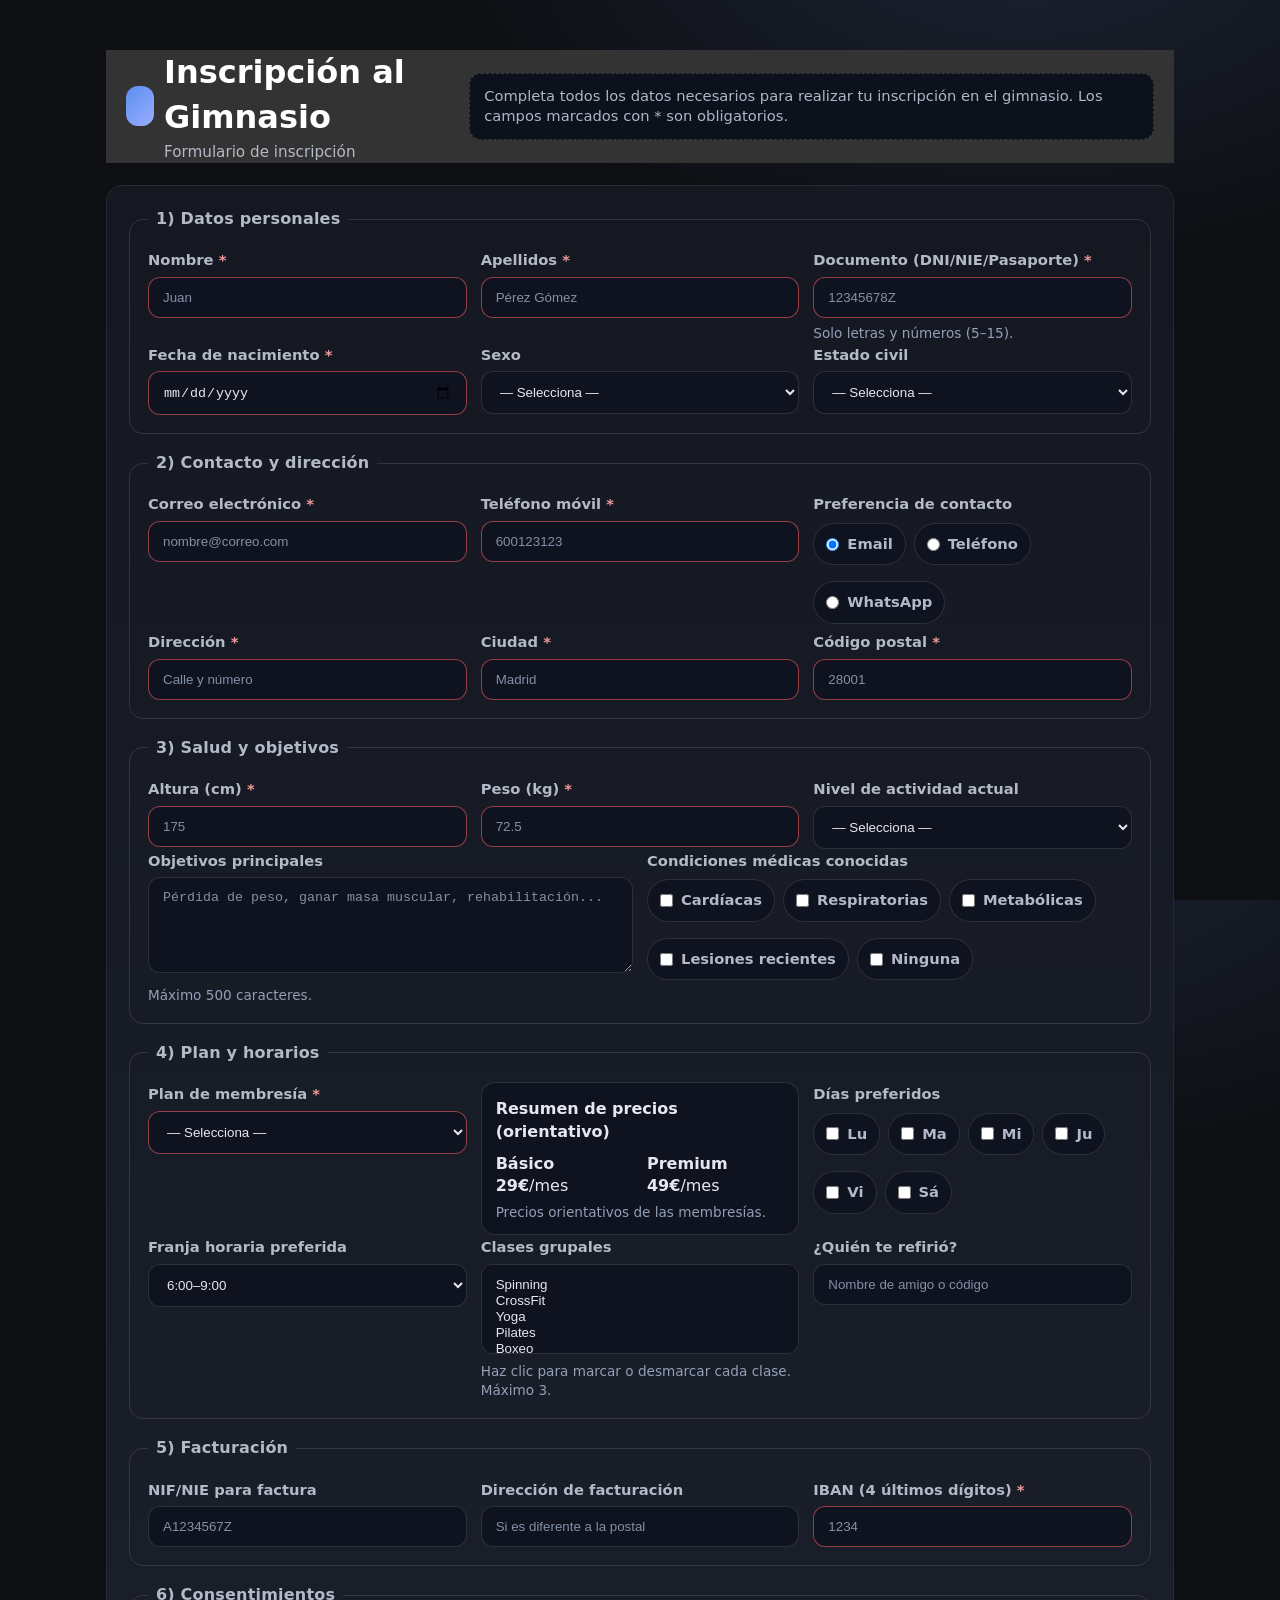
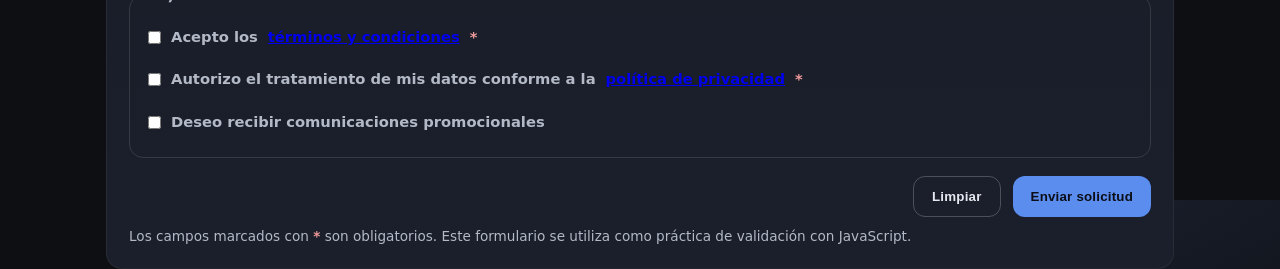
<file: index.html>
<!doctype html>
<html lang="es">
<head>
    <meta charset="utf-8">
    <meta name="viewport" content="width=device-width, initial-scale=1">

    <title>Inscripción Gimnasio — Formulario HTML + CSS</title>

    <!-- Conectamos el archivo CSS -->
    <link rel="stylesheet" href="styles.css">

    <meta name="description" content="Formulario de inscripción a un gimnasio con validaciones en JavaScript.">
</head>

<body>
    <div class="wrap">

        <header>
            <div class="brand">
                <div class="logo" aria-hidden="true"></div>

                <div>
                    <h1>Inscripción al Gimnasio</h1>
                    <p class="sub">Formulario de inscripción</p>
                </div>
            </div>

            <p class="note">
                Completa todos los datos necesarios para realizar tu inscripción en el gimnasio.
                Los campos marcados con * son obligatorios.
            </p>
        </header>

        <form id="form-inscripcion" action="#" method="post" novalidate>

            <!-- 1. DATOS PERSONALES -->
            <fieldset>
                <legend>1) Datos personales</legend>

                <div class="grid cols-3">
                    <div class="control">
                        <label for="nombre">Nombre <span class="req" aria-hidden="true">*</span></label>
                        <input id="nombre" name="nombre" type="text" autocomplete="given-name" placeholder="Juan" required minlength="3" maxlength="40">
                    </div>

                    <div class="control">
                        <label for="apellidos">Apellidos <span class="req" aria-hidden="true">*</span></label>
                        <input id="apellidos" name="apellidos" type="text" autocomplete="family-name" placeholder="Pérez Gómez" required minlength="3" maxlength="80">
                    </div>

                    <div class="control">
                        <label for="dni">Documento (DNI/NIE/Pasaporte) <span class="req" aria-hidden="true">*</span></label>
                        <input id="dni" name="dni" type="text" placeholder="12345678Z" required pattern="^[A-Za-z0-9]{5,15}$" title="Entre 5 y 15 caracteres alfanuméricos">
                        <div class="hint">Solo letras y números (5–15).</div>
                    </div>
                </div>

                <div class="grid cols-3">
                    <div class="control">
                        <label for="fecha-nac">Fecha de nacimiento <span class="req" aria-hidden="true">*</span></label>
                        <input id="fecha-nac" name="fecha_nacimiento" type="date" required>
                    </div>

                    <div class="control">
                        <label for="sexo">Sexo</label>
                        <select id="sexo" name="sexo">
                            <option value="" selected>— Selecciona —</option>
                            <option value="f">Femenino</option>
                            <option value="m">Masculino</option>
                            <option value="x">Prefiero no decirlo</option>
                        </select>
                    </div>

                    <div class="control">
                        <label for="estado-civil">Estado civil</label>
                        <select id="estado-civil" name="estado_civil">
                            <option value="" selected>— Selecciona —</option>
                            <option value="Soltero/a">Soltero/a</option>
                            <option value="Casado/a">Casado/a</option>
                            <option value="Pareja de hecho">Pareja de hecho</option>
                            <option value="Divorciado/a">Divorciado/a</option>
                            <option value="Viudo/a">Viudo/a</option>
                        </select>
                    </div>
                </div>
            </fieldset>

            <!-- 2. CONTACTO Y DIRECCIÓN -->
            <fieldset>
                <legend>2) Contacto y dirección</legend>

                <div class="grid cols-3">
                    <div class="control">
                        <label for="email">Correo electrónico <span class="req" aria-hidden="true">*</span></label>
                        <input id="email" name="email" type="email" autocomplete="email" placeholder="nombre@correo.com" required>
                    </div>

                    <div class="control">
                        <label for="telefono">Teléfono móvil <span class="req" aria-hidden="true">*</span></label>
                        <input id="telefono" name="telefono" type="tel" autocomplete="tel" placeholder="600123123" required inputmode="numeric" minlength="9" maxlength="9" pattern="^[67][0-9]{8}$" title="Introduce un móvil español de 9 cifras que empiece por 6 o 7">
                    </div>

                    <div class="control">
                        <label>Preferencia de contacto</label>

                        <div class="chips">
                            <label class="chip"><input type="radio" name="contacto_pref" value="email" checked> Email</label>
                            <label class="chip"><input type="radio" name="contacto_pref" value="tel"> Teléfono</label>
                            <label class="chip"><input type="radio" name="contacto_pref" value="whatsapp"> WhatsApp</label>
                        </div>
                    </div>
                </div>

                <div class="grid cols-3">
                    <div class="control">
                        <label for="direccion">Dirección <span class="req" aria-hidden="true">*</span></label>
                        <input id="direccion" name="direccion" type="text" autocomplete="address-line1" placeholder="Calle y número" required maxlength="120">
                    </div>

                    <div class="control">
                        <label for="ciudad">Ciudad <span class="req" aria-hidden="true">*</span></label>
                        <input id="ciudad" name="ciudad" type="text" autocomplete="address-level2" placeholder="Madrid" required minlength="3" maxlength="50">
                    </div>

                    <div class="control">
                        <label for="cp">Código postal <span class="req" aria-hidden="true">*</span></label>
                        <input id="cp" name="cp" type="text" inputmode="numeric" pattern="^[0-9]{5}$" placeholder="28001" required title="Debe tener 5 dígitos">
                    </div>
                </div>
            </fieldset>

            <!-- 3. SALUD Y OBJETIVOS -->
            <fieldset>
                <legend>3) Salud y objetivos</legend>

                <div class="grid cols-3">
                    <div class="control">
                        <label for="altura">Altura (cm) <span class="req" aria-hidden="true">*</span></label>
                        <input id="altura" name="altura" type="number" min="140" max="230" step="1" placeholder="175" required>
                    </div>

                    <div class="control">
                        <label for="peso">Peso (kg) <span class="req" aria-hidden="true">*</span></label>
                        <input id="peso" name="peso" type="number" min="35" max="250" step="0.1" placeholder="72.5" required>
                    </div>

                    <div class="control">
                        <label for="nivel">Nivel de actividad actual</label>
                        <select id="nivel" name="nivel">
                            <option value="" selected>— Selecciona —</option>
                            <option value="Sedentario">Sedentario</option>
                            <option value="Ligero (1–2 días/sem)">Ligero (1–2 días/sem)</option>
                            <option value="Moderado (3–4 días/sem)">Moderado (3–4 días/sem)</option>
                            <option value="Intenso (5–6 días/sem)">Intenso (5–6 días/sem)</option>
                            <option value="Atleta">Atleta</option>
                        </select>
                    </div>
                </div>

                <div class="grid cols-2">
                    <div class="control">
                        <label for="objetivos">Objetivos principales</label>
                        <textarea id="objetivos" name="objetivos" placeholder="Pérdida de peso, ganar masa muscular, rehabilitación..." maxlength="500"></textarea>
                        <div class="hint">Máximo 500 caracteres.</div>
                    </div>

                    <div class="control">
                        <label>Condiciones médicas conocidas</label>

                        <div class="chips" role="group" aria-label="Condiciones médicas">
                            <label class="chip"><input type="checkbox" name="condiciones[]" value="cardiaco"> Cardíacas</label>
                            <label class="chip"><input type="checkbox" name="condiciones[]" value="respiratorio"> Respiratorias</label>
                            <label class="chip"><input type="checkbox" name="condiciones[]" value="metabolico"> Metabólicas</label>
                            <label class="chip"><input type="checkbox" name="condiciones[]" value="lesion"> Lesiones recientes</label>
                            <label class="chip"><input type="checkbox" name="condiciones[]" value="ninguna"> Ninguna</label>
                        </div>
                    </div>
                </div>
            </fieldset>

            <!-- 4. PLAN Y HORARIOS -->
            <fieldset>
                <legend>4) Plan y horarios</legend>

                <div class="grid cols-3">
                    <div class="control">
                        <label for="plan">Plan de membresía <span class="req" aria-hidden="true">*</span></label>
                        <select id="plan" name="plan" required>
                            <option value="" selected>— Selecciona —</option>
                            <option value="mensual">Mensual</option>
                            <option value="trimestral">Trimestral (−5%)</option>
                            <option value="anual">Anual (−12%)</option>
                            <option value="premium">Premium + Clases</option>
                        </select>
                    </div>

                    <div class="control plan-card">
                        <h4>Resumen de precios (orientativo)</h4>

                        <div class="grid cols-2">
                            <div><strong>Básico</strong><br><span class="price">29€</span>/mes</div>
                            <div><strong>Premium</strong><br><span class="price">49€</span>/mes</div>
                        </div>

                        <p class="hint">Precios orientativos de las membresías.</p>
                    </div>

                    <div class="control">
                        <label>Días preferidos</label>

                        <div class="chips">
                            <label class="chip"><input type="checkbox" name="dias[]" value="lu"> Lu</label>
                            <label class="chip"><input type="checkbox" name="dias[]" value="ma"> Ma</label>
                            <label class="chip"><input type="checkbox" name="dias[]" value="mi"> Mi</label>
                            <label class="chip"><input type="checkbox" name="dias[]" value="ju"> Ju</label>
                            <label class="chip"><input type="checkbox" name="dias[]" value="vi"> Vi</label>
                            <label class="chip"><input type="checkbox" name="dias[]" value="sa"> Sá</label>
                        </div>
                    </div>
                </div>

                <div class="grid cols-3">
                    <div class="control">
                        <label for="hora">Franja horaria preferida</label>
                        <select id="hora" name="hora">
                            <option value="6:00–9:00">6:00–9:00</option>
                            <option value="9:00–12:00">9:00–12:00</option>
                            <option value="12:00–16:00">12:00–16:00</option>
                            <option value="16:00–19:00">16:00–19:00</option>
                            <option value="19:00–22:00">19:00–22:00</option>
                        </select>
                    </div>

                    <div class="control">
                        <label for="clases">Clases grupales</label>
                        <select id="clases" name="clases" multiple size="4" aria-describedby="clases-help">
                            <option value="Spinning">Spinning</option>
                            <option value="CrossFit">CrossFit</option>
                            <option value="Yoga">Yoga</option>
                            <option value="Pilates">Pilates</option>
                            <option value="Boxeo">Boxeo</option>
                        </select>
                        <div id="clases-help" class="hint">Haz clic para marcar o desmarcar cada clase. Máximo 3.</div>
                    </div>

                    <div class="control">
                        <label for="referido">¿Quién te refirió?</label>
                        <input id="referido" name="referido" type="text" placeholder="Nombre de amigo o código" maxlength="30">
                    </div>
                </div>
            </fieldset>

            <!-- 5. FACTURACIÓN -->
            <fieldset>
                <legend>5) Facturación</legend>

                <div class="grid cols-3">
                    <div class="control">
                        <label for="nif-fac">NIF/NIE para factura</label>
                        <input id="nif-fac" name="nif_factura" type="text" pattern="^[A-Za-z0-9]{8,15}$" placeholder="A1234567Z" title="Entre 8 y 15 caracteres alfanuméricos">
                    </div>

                    <div class="control">
                        <label for="dir-fac">Dirección de facturación</label>
                        <input id="dir-fac" name="dir_factura" type="text" placeholder="Si es diferente a la postal" maxlength="120">
                    </div>

                    <div class="control">
                        <label for="iban">IBAN (4 últimos dígitos) <span class="req" aria-hidden="true">*</span></label>
                        <input id="iban" name="iban_ultimos" type="text" inputmode="numeric" pattern="^[0-9]{4}$" placeholder="1234" required title="Solo 4 dígitos">
                    </div>
                </div>
            </fieldset>

            <!-- 6. CONSENTIMIENTOS -->
            <fieldset>
                <legend>6) Consentimientos</legend>

                <div class="grid">
                    <div>
                        <label class="inline">
                            <input type="checkbox" name="tos" required>
                            Acepto los <a href="#" target="_blank" rel="noopener">términos y condiciones</a>
                            <span class="req" aria-hidden="true">*</span>
                        </label>
                    </div>

                    <div>
                        <label class="inline">
                            <input type="checkbox" name="rgpd" required>
                            Autorizo el tratamiento de mis datos conforme a la
                            <a href="#" target="_blank" rel="noopener">política de privacidad</a>
                            <span class="req" aria-hidden="true">*</span>
                        </label>
                    </div>

                    <label class="inline">
                        <input type="checkbox" name="promo">
                        Deseo recibir comunicaciones promocionales
                    </label>
                </div>
            </fieldset>

            <!-- BOTONES -->
            <div class="actions">
                <button type="reset" class="btn-secondary">Limpiar</button>
                <button type="submit" class="btn-primary">Enviar solicitud</button>
            </div>

            <p class="foot">
                Los campos marcados con <span class="req">*</span> son obligatorios.
                Este formulario se utiliza como práctica de validación con JavaScript.
            </p>

        </form>
    </div>

    <!-- Conectamos el archivo JavaScript -->
    <script src="formValidation.js" defer></script>
</body>
</html>
</file>
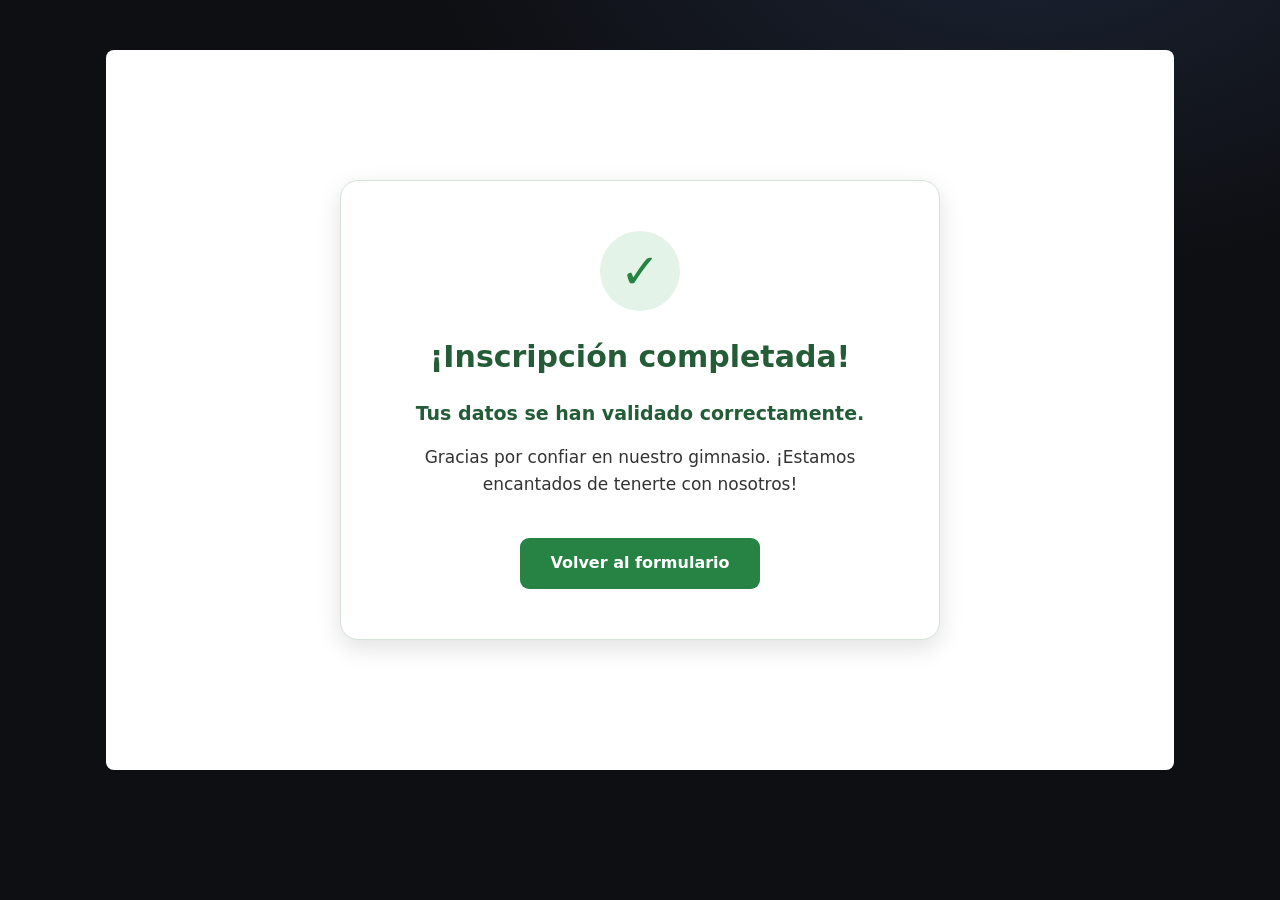
<file: correcto.html>
<!doctype html>
<html lang="es">
<head>
    <meta charset="utf-8">
    <meta name="viewport" content="width=device-width, initial-scale=1">

    <title>Inscripción completada</title>

    <link rel="stylesheet" href="styles.css">
</head>
<body>

    <div class="wrap">

        <main class="confirmation">

            <div class="confirmation-card">

                <div class="confirmation-icon">✓</div>

                <h2>¡Inscripción completada!</h2>

                <p class="confirmation-text">
                    Tus datos se han validado correctamente.
                </p>

                <p>
                    Gracias por confiar en nuestro gimnasio.
                    ¡Estamos encantados de tenerte con nosotros!
                </p>

                <a href="index.html" class="confirmation-button">
                    Volver al formulario
                </a>

            </div>

        </main>

    </div>

</body>
</html>
</file>
<file: styles.css>
/* ============================= */
/* Reset básico de estilos       */
/* ============================= */

* {
    margin: 0;
    padding: 0;
    box-sizing: border-box;
}


/* ============================= */
/* Variables de colores          */
/* ============================= */

:root {
    --bg: #0e0f13;
    --panel: #151821;
    --panel-2: #1a1f2b;
    --text: #e6e8ef;
    --muted: #b3b9c6;
    --accent: #5b8def;
    --danger: #ef5b5b;
    --ok: #4caf50;
    --radius: 16px;
    --gap: 14px;
}


/* ============================= */
/* Estilos generales             */
/* ============================= */

html, body {
    height: 100%;
}

body {
    margin: 0;
    padding: 10px;
    font: 16px/1.4 system-ui, -apple-system, Segoe UI, Roboto, Helvetica, Arial, "Apple Color Emoji", "Segoe UI Emoji";
    background: radial-gradient(1000px 600px at 80% -10%, #1b2333 0%, #0e0f13 60%);
    color: var(--text);
}


/* ============================= */
/* Encabezado principal          */
/* ============================= */

header {
    display: flex;
    align-items: center;
    justify-content: space-between;
    gap: 12px;
    max-width: 1100px;
    margin: 0 auto 22px;
    padding: 0 20px;
    background: #333;
    color: #fff;
}

header nav ul {
    list-style: none;
    display: flex;
    gap: 1rem;
}

header nav a {
    color: #fff;
    text-decoration: none;
}


/* ============================= */
/* Marca y logotipo              */
/* ============================= */

.brand {
    display: flex;
    align-items: center;
    gap: 10px;
}

.logo {
    width: 40px;
    height: 40px;
    border-radius: 12px;
    background: linear-gradient(135deg, var(--accent), #9aaeff);
}


/* ============================= */
/* Títulos                       */
/* ============================= */

h1 {
    font-size: clamp(1.4rem, 2vw + .6rem, 2rem);
    margin: 0;
}

.titulo-principal {
    text-align: center;
    margin-top: 20px;
    font-size: 2.2em;
    color: #333;
}

.sub {
    color: var(--muted);
    margin: 2px 0 0;
    font-size: .95rem;
}


/* ============================= */
/* Contenido principal           */
/* ============================= */

main {
    max-width: 1100px;
    margin: 20px auto;
    background: #fff;
    padding: 20px;
    border-radius: 8px;
}


/* ============================= */
/* Contenedor principal          */
/* ============================= */

.wrap {
    max-width: 1100px;
    margin: 40px auto;
    padding: 0 16px;
}


/* ============================= */
/* Formulario                    */
/* ============================= */

form {
    background: linear-gradient(180deg, var(--panel) 0%, var(--panel-2) 100%);
    border-radius: var(--radius);
    padding: 22px;
    border: 1px solid rgba(255,255,255,.06);
}

fieldset {
    border: 1px solid rgba(255,255,255,.12);
    padding: 18px;
    border-radius: 14px;
    margin: 0 0 18px;
}

legend {
    padding: 0 8px;
    color: var(--muted);
    font-weight: 600;
    letter-spacing: .2px;
}


/* ============================= */
/* Organización de los campos    */
/* ============================= */

.grid {
    display: grid;
    gap: var(--gap);
}

/* 2 columnas desde 720px */
@media (min-width: 720px) {
    .grid.cols-2 {
        grid-template-columns: repeat(2, minmax(0, 1fr));
    }
}

@media (min-width: 980px) {
    .grid.cols-3 {
        grid-template-columns: repeat(3, minmax(0, 1fr));
    }
}


/* ============================= */
/* Etiquetas y campos            */
/* ============================= */

label {
    display: block;
    font-weight: 600;
    font-size: .92rem;
    color: var(--muted);
    margin: 2px 0 6px;
}

.control {
    position: relative;
}

input[type="text"],
input[type="email"],
input[type="tel"],
input[type="date"],
input[type="number"],
input[type="password"],
select,
textarea {
    width: 100%;
    background: #0f1320;
    border: 1px solid rgba(255,255,255,.12);
    color: var(--text);
    border-radius: 12px;
    padding: 12px 14px;
    outline: none;
    transition: border-color .2s, box-shadow .2s, background .2s;
}

textarea {
    min-height: 96px;
    resize: vertical;
}

input::placeholder,
textarea::placeholder {
    color: #8390a6;
}


/* ============================= */
/* Estado al seleccionar un campo */
/* ============================= */

input:focus,
select:focus,
textarea:focus {
    border-color: var(--accent);
    box-shadow: 0 0 0 4px rgba(91,141,239,.18);
    background: #0c111c;
}


/* ============================= */
/* Validación nativa             */
/* ============================= */

input:required:invalid,
select:required:invalid,
textarea:required:invalid {
    border-color: rgba(239,91,91,.6);
}

input:required:valid,
select:required:valid,
textarea:required:valid {
    border-color: rgba(76,175,80,.6);
}


/* ============================= */
/* Otros elementos del formulario */
/* ============================= */

.hint {
    font-size: .85rem;
    color: #93a0b7;
    margin-top: 6px;
}

.inline {
    display: flex;
    align-items: center;
    gap: 10px;
    flex-wrap: wrap;
}

.inline > label {
    margin: 0;
    font-weight: 500;
}

.chips {
    display: flex;
    gap: 8px;
    flex-wrap: wrap;
}

.chip {
    display: inline-flex;
    align-items: center;
    gap: 8px;
    background: #0f1320;
    border: 1px solid rgba(255,255,255,.12);
    padding: 10px 12px;
    border-radius: 999px;
}

.chip input {
    margin: 0;
}


/* ============================= */
/* Botones                       */
/* ============================= */

button {
    appearance: none;
    border: 0;
    padding: 12px 18px;
    background: #0077cc;
    color: white;
    border-radius: 12px;
    cursor: pointer;
    font-weight: 700;
    letter-spacing: .2px;
}

button:hover {
    background: #005fa3;
}

.actions {
    display: flex;
    gap: 12px;
    justify-content: flex-end;
    margin-top: 6px;
    flex-wrap: wrap;
}

.btn-primary {
    background: var(--accent);
    color: #0b0e16;
}

.btn-secondary {
    background: transparent;
    color: var(--text);
    border: 1px solid rgba(255,255,255,.22);
}

.req {
    color: #ef9a9a;
    font-weight: 700;
}


/* ============================= */
/* Notas y textos adicionales    */
/* ============================= */

.note {
    background: #0c111c;
    border: 1px dashed rgba(255,255,255,.18);
    padding: 12px 14px;
    border-radius: 12px;
    color: #aeb7c7;
    font-size: .92rem;
}

.foot {
    color: var(--muted);
    font-size: .85rem;
    margin-top: 10px;
}


/* ============================= */
/* Accesibilidad visual          */
/* ============================= */

.sr-only {
    position: absolute;
    width: 1px;
    height: 1px;
    padding: 0;
    margin: -1px;
    overflow: hidden;
    clip: rect(0,0,0,0);
    border: 0;
}


/* ============================= */
/* Tabla de precios              */
/* ============================= */

.plan-card {
    background: #0f1320;
    border: 1px solid rgba(255,255,255,.12);
    border-radius: 14px;
    padding: 12px 14px;
}

.plan-card h4 {
    margin: .2rem 0 .6rem;
    font-size: 1rem;
}

.price {
    font-weight: 800;
}


/* ============================================================ */
/* ESTILOS DE VALIDACIÓN DEL FORMULARIO                          */
/* ============================================================ */

/* Campo que tiene un error */
input[aria-invalid="true"],
select[aria-invalid="true"],
textarea[aria-invalid="true"] {
    border-color: var(--danger) !important;
    box-shadow: 0 0 0 4px rgba(239,91,91,.18);
    background: #0c111c;
}

/* Campo que se ha validado correctamente: ahora aparece verde */
input[data-valid="true"],
select[data-valid="true"],
textarea[data-valid="true"] {
    border-color: var(--ok) !important;
    box-shadow: 0 0 0 4px rgba(76,175,80,.18);
    background: #0c111c;
}


/* ============================= */
/* Mensajes de error             */
/* ============================= */

.error-msg {
    margin-top: 6px;
    padding: 8px 10px;
    font-size: .9rem;
    color: #ffd3d3;
    background: rgba(239,91,91,.12);
    border-left: 4px solid var(--danger);
    border-radius: 8px;
}


/* ============================= */
/* Pie de página                 */
/* ============================= */

footer {
    text-align: center;
    margin-top: 20px;
    padding: 10px;
    background: #333;
    color: #fff;
    border-radius: 8px;
}


/* ============================= */
/* Página de confirmación        */
/* ============================= */

.confirmation {
    min-height: 80vh;
    display: flex;
    justify-content: center;
    align-items: center;
    padding: 40px 20px;
}

.confirmation-card {
    width: 100%;
    max-width: 600px;
    padding: 50px 35px;
    background-color: #ffffff;
    border: 1px solid #d5e3d8;
    border-radius: 18px;
    text-align: center;
    box-shadow: 0 8px 25px rgba(0, 0, 0, 0.12);
}

.confirmation-icon {
    width: 80px;
    height: 80px;
    margin: 0 auto 25px;
    display: flex;
    justify-content: center;
    align-items: center;
    background-color: #e3f3e8;
    color: #278344;
    border-radius: 50%;
    font-size: 48px;
    font-weight: bold;
}

.confirmation-card h2 {
    margin-bottom: 20px;
    color: #245c37;
    font-size: 30px;
}

.confirmation-card p {
    margin-bottom: 15px;
    color: #333333;
    font-size: 17px;
    line-height: 1.6;
}

.confirmation-card .confirmation-text {
    color: #245c37;
    font-size: 19px;
    font-weight: bold;
}

.confirmation-button {
    display: inline-block;
    margin-top: 25px;
    padding: 14px 30px;
    background-color: #278344;
    color: #ffffff;
    text-decoration: none;
    border-radius: 9px;
    font-size: 16px;
    font-weight: bold;
}

.confirmation-button:hover {
    background-color: #1d6534;
}

@media (max-width: 600px) {

    .confirmation-card {
        padding: 35px 20px;
    }

    .confirmation-card h2 {
        font-size: 25px;
    }

}
</file>
